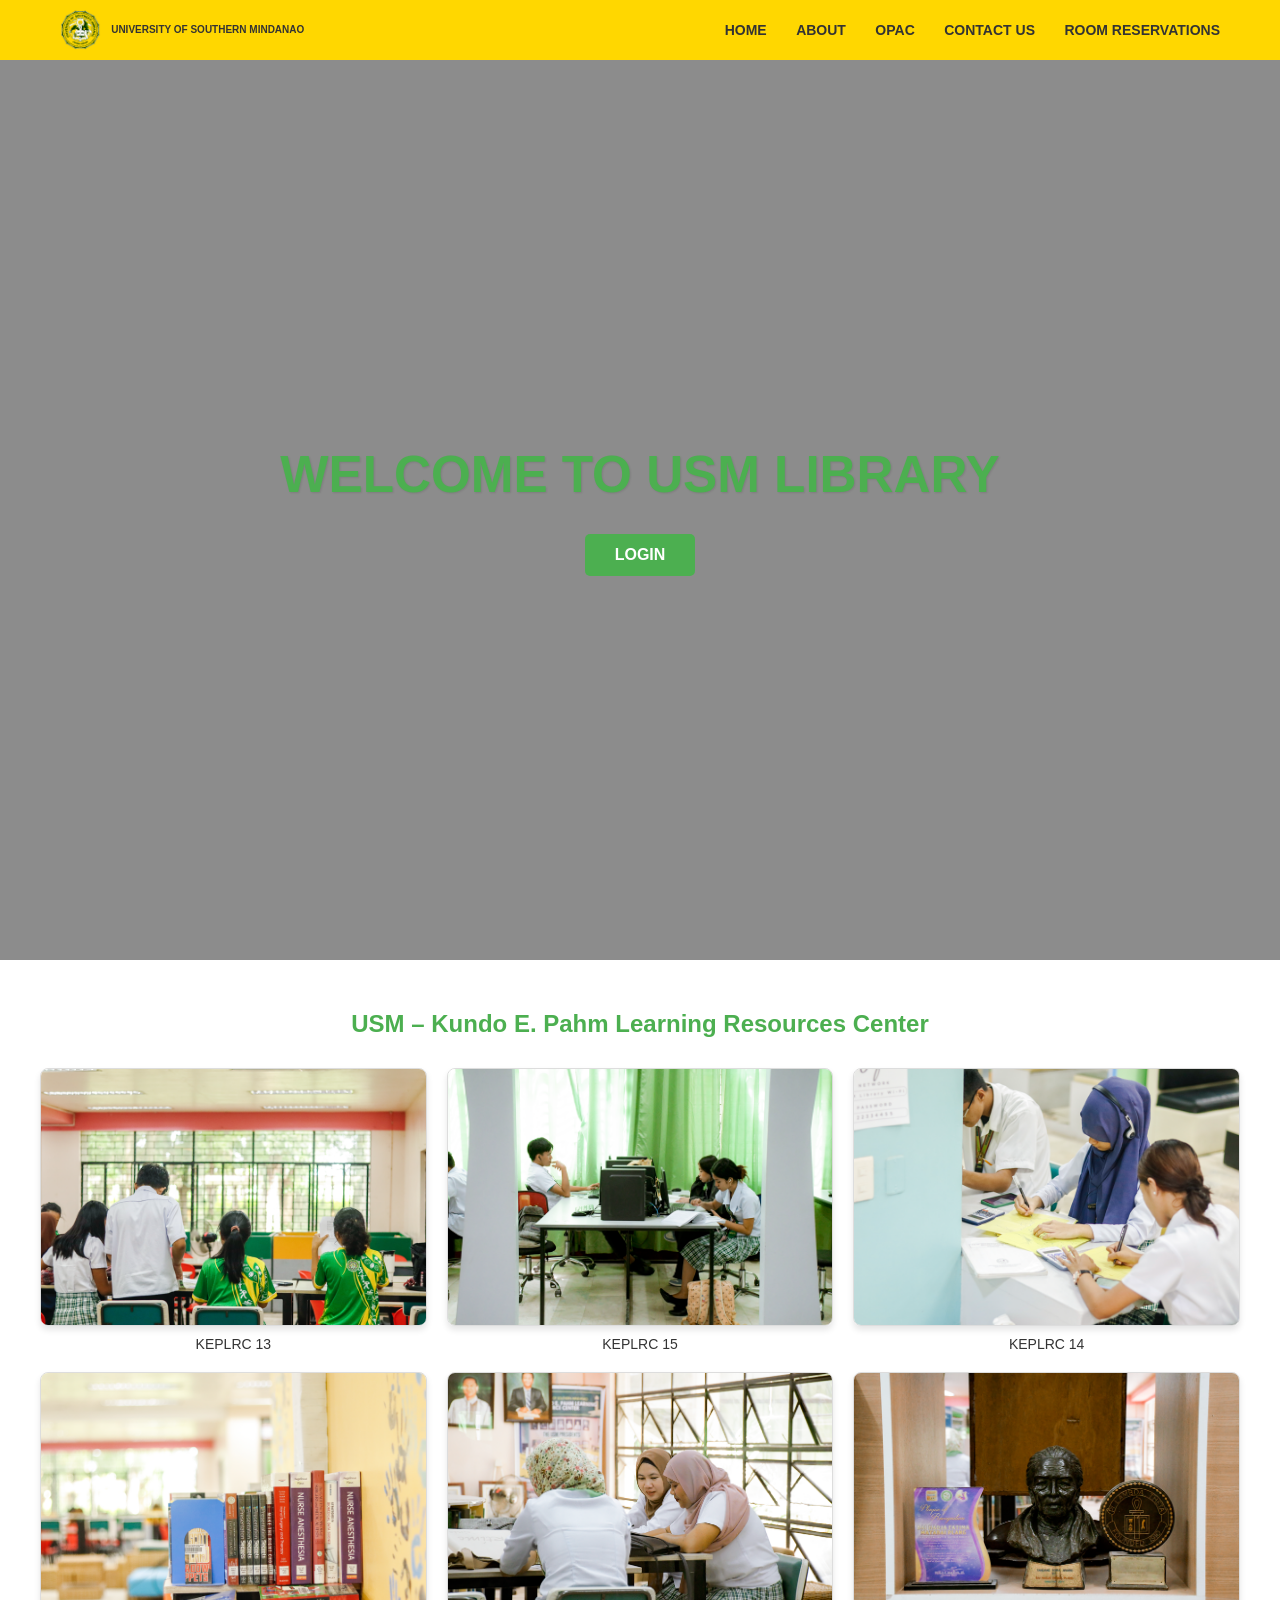
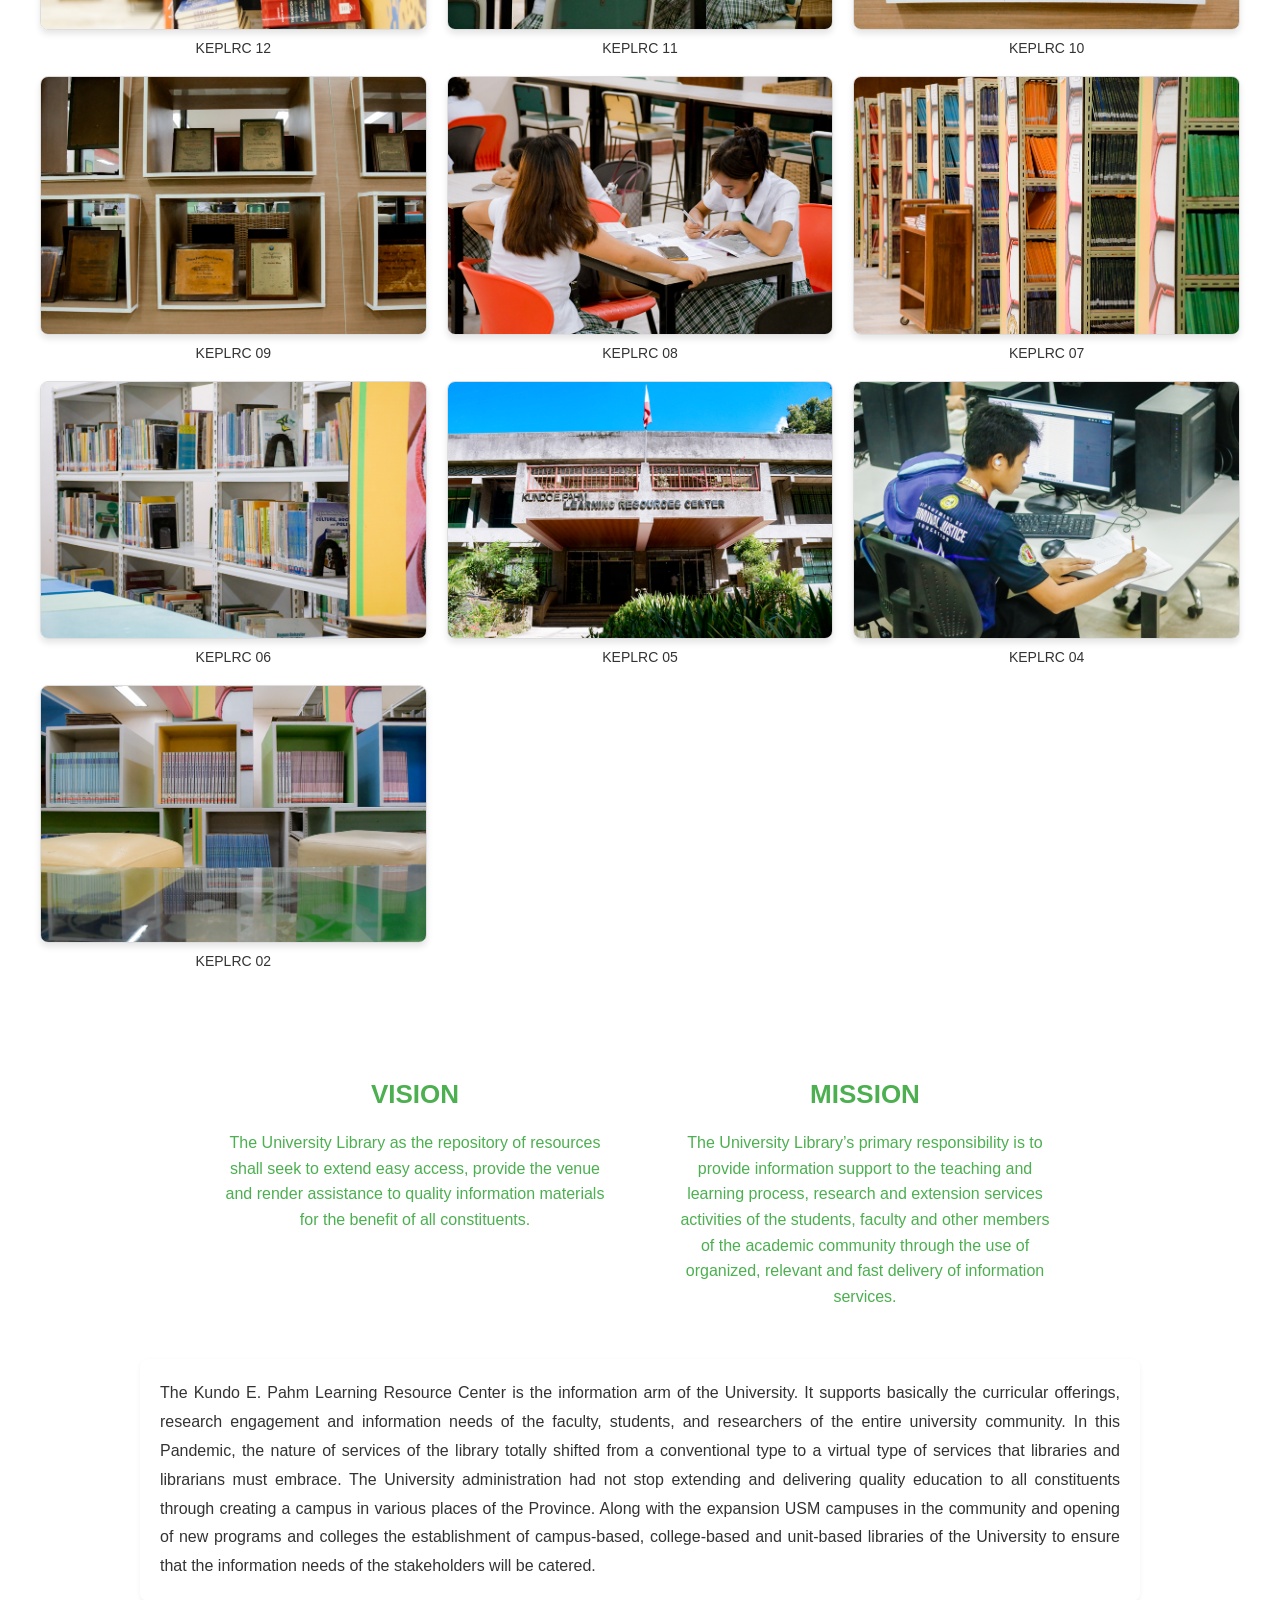
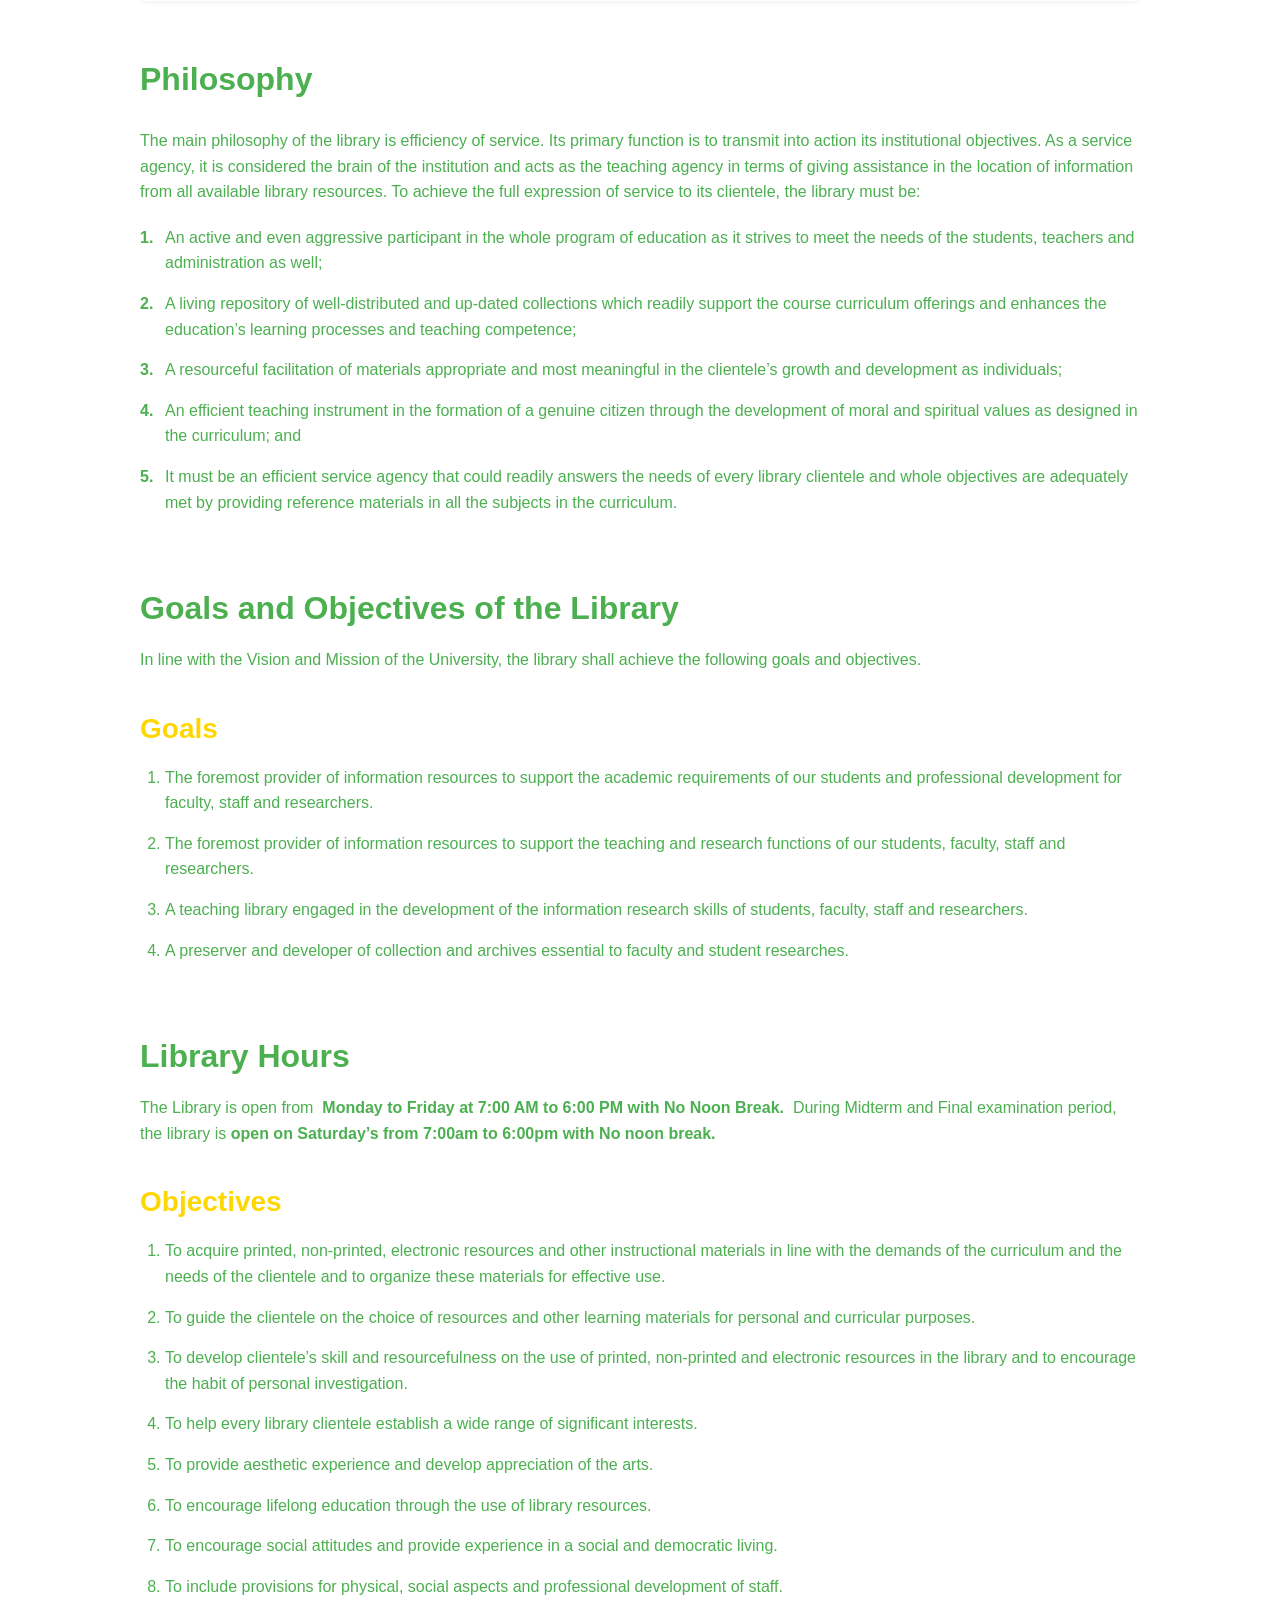
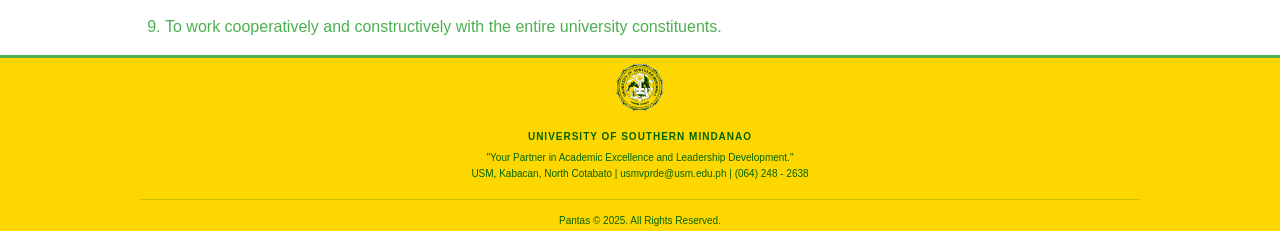
<file: index.html>
<!DOCTYPE html>
<html lang="en">
<head>
    <meta charset="UTF-8">
    <meta name="viewport" content="width=device-width, initial-scale=1.0">
    <title>USM Library</title>
    <link rel="stylesheet" href="style.css">
    <link rel="icon" type="image/x-icon" href="img/usm_logo_1954.png">
</head>
<body>

    <header class="navbar">
        <div class="navbar-content">
            <div class="logo-section">
                <img src="img/usm_logo_1954.png" alt="University Logo" class="logo">
                <span class="university-name">
                    UNIVERSITY OF SOUTHERN MINDANAO
                </span>
            </div>
            <nav class="nav-links">
                <a href="index.html">HOME</a>
                <a href="about.html">ABOUT</a>
                <a href="#">OPAC</a>
                <a href="contact.html">CONTACT US</a>
                <a href="#" class="highlight">ROOM RESERVATIONS</a>
            </nav>
        </div>
    </header>

    <main class="hero-section">
        <div class="overlay">
            <h1 class="welcome-text">WELCOME TO USM LIBRARY</h1>
            <button class="login-button">LOGIN</button>
        </div>
    </main>

    <section class="image-gallery-section">
        <div class="gallery-header">
            <h2>USM – Kundo E. Pahm Learning Resources Center</h2>
        </div>
        
        <div class="gallery-container">
            <div class="image-card">
                <img src="img/KEPLRC 13.png" alt="KEPLRC Room 13 Activity" class="gallery-image">
                <p class="caption">KEPLRC 13</p>
            </div>
            <div class="image-card">
                <img src="img/KEPLRC 15.png" alt="KEPLRC Room 15 Group Work" class="gallery-image">
                <p class="caption">KEPLRC 15</p>
            </div>
            <div class="image-card">
                <img src="img/KEPLRC 14.png" alt="KEPLRC Room 14 Students Studying" class="gallery-image">
                <p class="caption">KEPLRC 14</p>
            </div>

            <div class="image-card">
                <img src="img/KEPLRC 12.png" alt="KEPLRC Room 13 Activity Repeated" class="gallery-image">
                <p class="caption">KEPLRC 12</p>
            </div>
            <div class="image-card">
                <img src="img/KEPLRC 11.png" alt="KEPLRC Room 15 Group Work Repeated" class="gallery-image">
                <p class="caption">KEPLRC 11</p>
            </div>
            <div class="image-card">
                <img src="img/KEPLRC 10.png" alt="KEPLRC Room 14 Students Studying Repeated" class="gallery-image">
                <p class="caption">KEPLRC 10</p>
            </div>
            <div class="image-card">
                <img src="img/KEPLRC 09.png" alt="KEPLRC Room 14 Students Studying Repeated" class="gallery-image">
                <p class="caption">KEPLRC 09</p>
            </div>
            <div class="image-card">
                <img src="img/KEPLRC 08.png" alt="KEPLRC Room 14 Students Studying Repeated" class="gallery-image">
                <p class="caption">KEPLRC 08</p>
            </div>
            <div class="image-card">
                <img src="img/KEPLRC 07.png" alt="KEPLRC Room 14 Students Studying Repeated" class="gallery-image">
                <p class="caption">KEPLRC 07</p>
            </div>
            <div class="image-card">
                <img src="img/KEPLRC 06.png" alt="KEPLRC Room 14 Students Studying Repeated" class="gallery-image">
                <p class="caption">KEPLRC 06</p>
            </div>
            <div class="image-card">
                <img src="img/KEPLRC 05.png" alt="KEPLRC Room 14 Students Studying Repeated" class="gallery-image">
                <p class="caption">KEPLRC 05</p>
            </div>
            <div class="image-card">
                <img src="img/KEPLRC 04.png" alt="KEPLRC Room 14 Students Studying Repeated" class="gallery-image">
                <p class="caption">KEPLRC 04</p>
            </div>
            <div class="image-card">
                <img src="img/KEPLRC 02.png" alt="KEPLRC Room 14 Students Studying Repeated" class="gallery-image">
                <p class="caption">KEPLRC 02</p>
            </div>
            
        </div>
    </section>

<section class="vm-section">
        <div class="vm-container">
            <div class="vm-item vision-item">
                <h2 class="vm-title">VISION</h2>
                <p>The University Library as the repository of resources shall seek to extend easy access, provide the venue and render assistance to 
                    quality information materials for the benefit of all constituents.</p>
            </div>
            <div class="vm-item mission-item">
                <h2 class="vm-title">MISSION</h2>
                <p>The University Library’s primary responsibility is to provide information support to the teaching and learning process, research 
                    and extension services activities of the students, faculty and other members of the academic community through the use of organized, relevant 
                    and fast delivery of information services.</p>
            </div>
        </div>

        <div class="keplrc-description">
            <p>The Kundo E. Pahm Learning Resource Center is the information arm of the University. It supports basically the curricular offerings, 
                research engagement and information needs of the faculty, students, and researchers of the entire university community.
                 In this Pandemic, the nature of services of the library totally shifted from a conventional type to a virtual type of services that libraries and librarians must embrace. 
                 The University administration had not stop extending and delivering quality education to all constituents through creating a campus in various places of the Province. 
                 Along with the expansion USM campuses in the community and opening of new programs and colleges the establishment of campus-based, college-based and unit-based 
                 libraries of the University to ensure that the information needs of the stakeholders will be catered.</p>
        </div>
    </section>

    
        <div class="philosophy-container">
            <h2 class="philosophy-title">Philosophy</h2>
            <p class="philosophy-intro">The main philosophy of the library is efficiency of service. Its primary function is to transmit into action its institutional objectives. As a service agency, it is considered the brain of the institution and acts as the teaching agency in terms of giving assistance in the location of information from all available library resources. To achieve the full expression of service to its clientele, the library must be:</p>
            
            <ol class="philosophy-list">
                <li>An active and even aggressive participant in the whole program of education as it strives to meet the needs of the students, teachers and administration as well;</li>
                <li>A living repository of well-distributed and up-dated collections which readily support the course curriculum offerings and enhances the education’s learning processes and teaching competence;</li>
                <li>A resourceful facilitation of materials appropriate and most meaningful in the clientele’s growth and development as individuals;</li>
                <li>An efficient teaching instrument in the formation of a genuine citizen through the development of moral and spiritual values as designed in the curriculum; and</li>
                <li>It must be an efficient service agency that could readily answers the needs of every library clientele and whole objectives are adequately met by providing reference materials in all the subjects in the curriculum.</li>
            </ol>
        </div>
    </section>


    <section class="goals-objectives-section">
        <div class="goals-container">
            <h2 class="goals-main-title">Goals and Objectives of the Library</h2>
            <p class="goals-subtitle">In line with the Vision and Mission of the University, the library shall achieve the following goals and objectives.</p>
            
            <h3 class="goals-heading">Goals</h3>
            <ol class="goals-list">
                <li>The foremost provider of information resources to support the academic requirements of our students and professional development for faculty, staff and researchers.</li>
                <li>The foremost provider of information resources to support the teaching and research functions of our students, faculty, staff and researchers.</li>
                <li>A teaching library engaged in the development of the information research skills of students, faculty, staff and researchers.</li>
                <li>A preserver and developer of collection and archives essential to faculty and student researches.</li>
            </ol>
        </div>
    </section>

    <section class="objectives-section">
        <div class="goals-container">
  <h2 class="goals-main-title">Library Hours</h2>
            <p class="goals-subtitle">The Library is open from 
                <strong>Monday to Friday at 7:00 AM to 6:00 PM with No Noon Break. </strong> During Midterm and Final examination period, 
                the library is <strong>open on Saturday’s from 7:00am to 6:00pm with No noon break.</strong></p>
            
            <h3 class="goals-heading">Objectives</h3>
            <ol class="goals-list">
                <li>To acquire printed, non-printed, electronic resources and 
                    other instructional materials in line with the demands of the curriculum and the needs of the clientele and to organize these materials for effective use.</li>
                <li>To guide the clientele on the choice of resources and other learning materials for personal and curricular purposes.</li>
                <li>To develop clientele’s skill and resourcefulness on the use of printed, non-printed and electronic resources in the library and 
                    to encourage the habit of personal investigation.</li>
                <li>To help every library clientele establish a wide range of significant interests.</li>
                <li>To provide aesthetic experience and develop appreciation of the arts.</li>
                <li>To encourage lifelong education through the use of library resources.</li>
                <li>To encourage social attitudes and provide experience in a social and democratic living.</li>
                <li>To include provisions for physical, social aspects and professional development of staff.</li>
                <li>To work cooperatively and constructively with the entire university constituents.</li>

              

            </ol>
        </div>
    </section>

    <footer class="site-footer">
        <div class="footer-content">
            <img src="img/usm_logo_1954.png" alt="USM Logo" class="footer-logo">
            <h2 class="footer-university-name">UNIVERSITY OF SOUTHERN MINDANAO</h2>
            <p class="footer-tagline">"Your Partner in Academic Excellence and Leadership Development."</p>
            <p class="footer-tagline">USM, Kabacan, North Cotabato | usmvprde@usm.edu.ph | (064) 248 - 2638</p>
            <p class="footer-copyright">Pantas &copy; 2025. All Rights Reserved.</p>
        </div>
    </footer>



    <script src="script.js"></script>
 

</body>
</html>
</file>
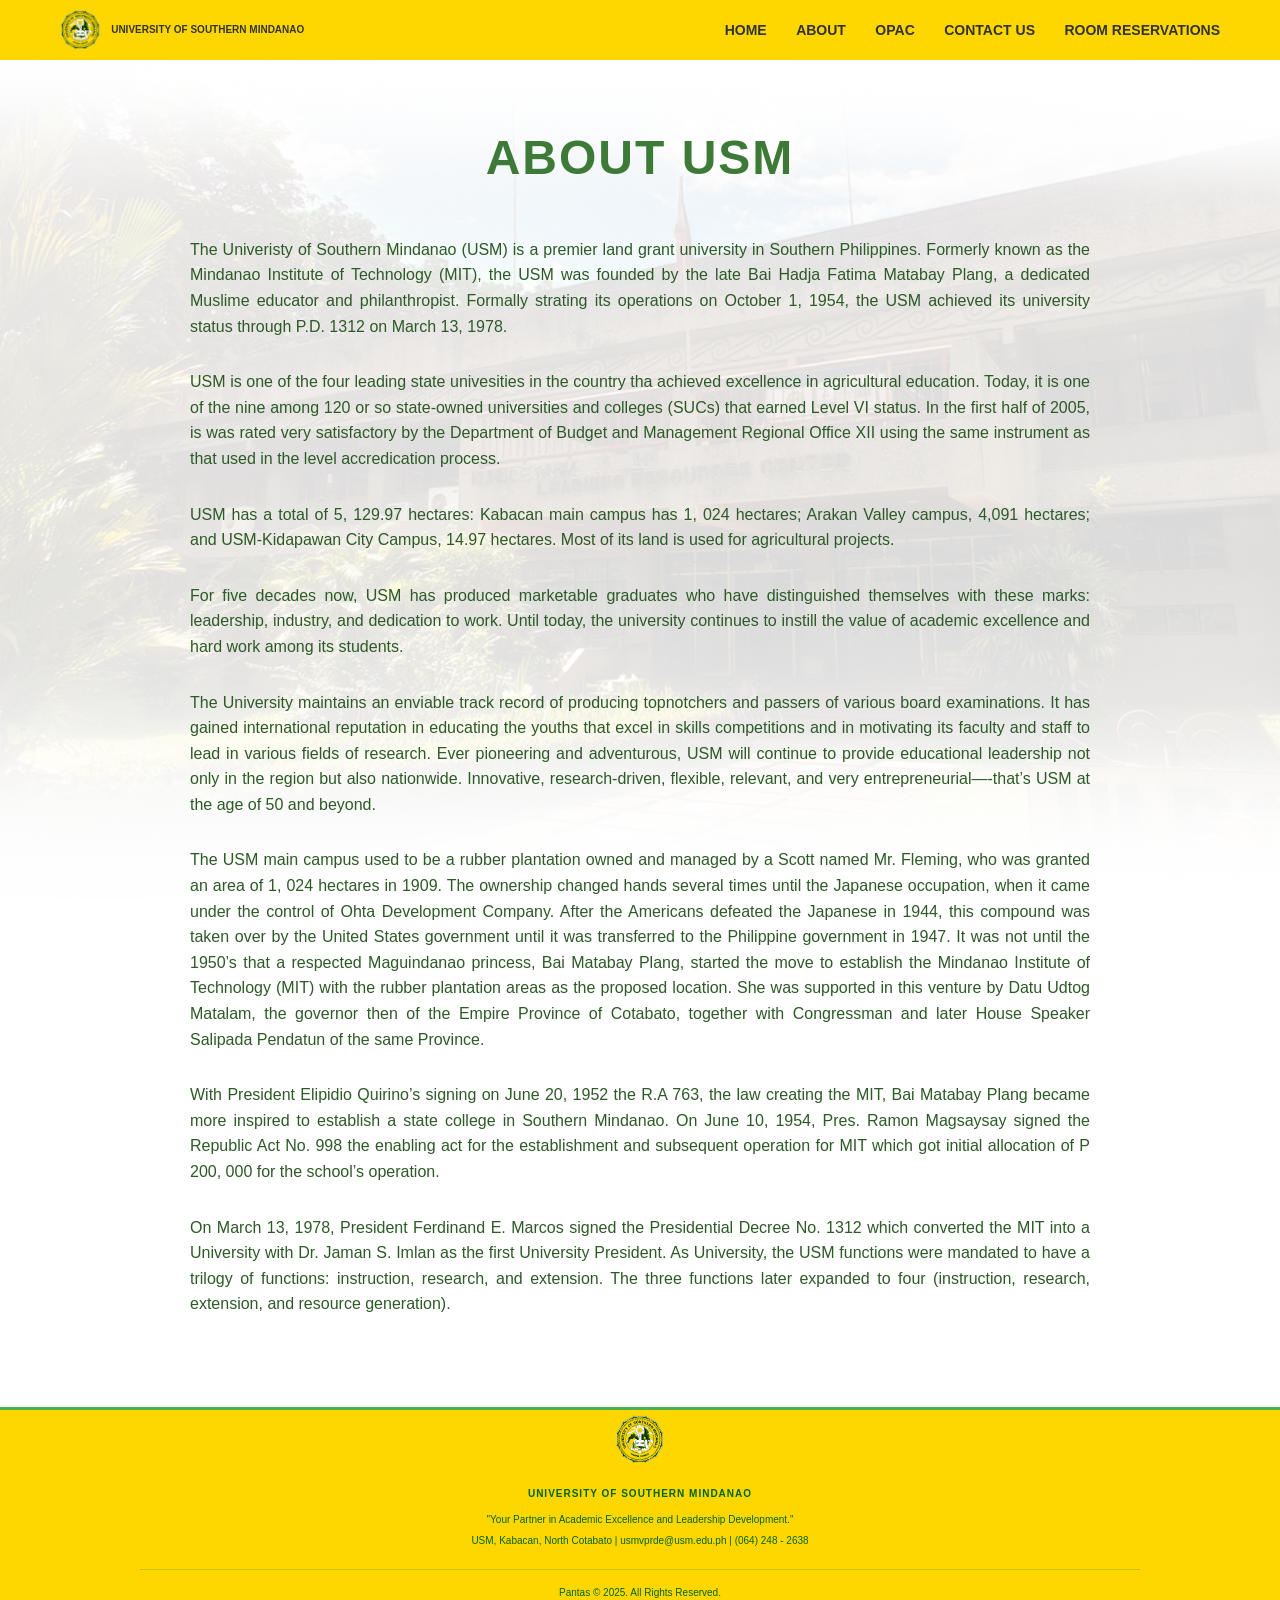
<file: about.html>
<!DOCTYPE html>
<html lang="en">
<head>
    <meta charset="UTF-8">
    <meta name="viewport" content="width=device-width, initial-scale=1.0">
    <title>USM Library</title>
    <link rel="stylesheet" href="about.css">
    <link rel="icon" type="image/x-icon" href="img/usm_logo_1954.png">
</head>
<body>

    <header class="navbar">
        <div class="navbar-content">
            <div class="logo-section">
                <img src="img/usm_logo_1954.png" alt="University Logo" class="logo">
                <span class="university-name">
                    UNIVERSITY OF SOUTHERN MINDANAO
                </span>
            </div>
            <nav class="nav-links">
                <a href="/">HOME</a>
                <a href="about.html">ABOUT</a>
                <a href="/opac">OPAC</a>
                <a href="contact.html">CONTACT US</a>
                <a href="/rooms/book">ROOM RESERVATIONS</a>
                <a href="/feedback" class="feedback-link" hidden>FEEDBACK</a>
            </nav>
        </div>
    </header>


    <div class="parallax-bg">
        <main class="content-container">
            <header class="reveal">
                <h1>ABOUT USM</h1>
            </header>

            <section class="text-content reveal">
                <p>The Univeristy of Southern Mindanao (USM) is a premier land grant university in Southern Philippines.
                    Formerly known as the Mindanao Institute of Technology (MIT), the USM was founded by the late Bai Hadja Fatima Matabay Plang,
                    a dedicated Muslime educator and philanthropist. Formally strating its operations on October 1, 1954, the USM achieved its university status through P.D. 1312 on March 13, 1978.
                </p>
            </section>

            <section class="text-content reveal">
                <p>USM is one of the four leading state univesities in the country tha achieved excellence in agricultural education. 
                    Today, it is one of the nine among 120 or so state-owned universities and colleges (SUCs) that earned Level VI status. In the first half of 2005, 
                    is was rated very satisfactory by the Department of Budget and Management Regional Office XII using the same instrument as that used in the level accredication process.</p>
            </section>

            <section class="text-content reveal">
                <p>USM has a total of 5, 129.97 hectares: Kabacan main campus has 1, 024 hectares; Arakan Valley campus, 4,091 hectares; 
                    and USM-Kidapawan City Campus, 14.97 hectares. Most of its land is used for agricultural projects.</p>
            </section>

            <section class="text-content reveal">
                <p>For five decades now, USM has produced marketable graduates who have distinguished themselves with these marks: leadership, industry, and dedication to work. 
                    Until today, the university continues to instill the value of academic excellence and hard work among its students.</p>
            </section>

            <section class="text-content reveal">
                <p>The University maintains an enviable track record of producing topnotchers and passers of various board examinations. 
                    It has gained international reputation in educating the youths that excel in skills competitions and in motivating its faculty and staff to lead in various fields of research. 
                    Ever pioneering and adventurous, USM will continue to provide educational leadership not only in the region but also nationwide. Innovative, research-driven, flexible, relevant, 
                    and very entrepreneurial—-that’s USM at the age of 50 and beyond.</p>
            </section>

            <section class="text-content reveal">
                <p>The USM main campus used to be a rubber plantation owned and managed by a Scott named Mr. Fleming, who was granted an area of 1, 024 hectares in 1909. 
                    The ownership changed hands several times until the Japanese occupation, when it came under the control of Ohta Development Company. 
                    After the Americans defeated the Japanese in 1944, this compound was taken over by the United States government until it was transferred to the Philippine government in 1947. 
                    It was not until the 1950’s that a respected Maguindanao princess, Bai Matabay Plang, started the move to establish the Mindanao Institute of Technology (MIT) 
                    with the rubber plantation areas as the proposed location. She was supported in this venture by Datu Udtog Matalam, the governor then of the Empire Province of Cotabato, 
                    together with Congressman and later House Speaker Salipada Pendatun of the same Province.</p>
            </section>

            <section class="text-content reveal">
                <p>With President Elipidio Quirino’s signing on June 20, 1952 the R.A 763, the law creating the MIT, Bai Matabay Plang became more inspired to establish a state college in 
                    Southern Mindanao. On June 10, 1954, Pres. Ramon Magsaysay signed the Republic Act No. 998 the enabling act for the establishment and subsequent operation for MIT 
                    which got initial allocation of P 200, 000 for the school’s operation.</p>
            </section>

             <section class="text-content reveal">
                <p>On March 13, 1978, President Ferdinand E. Marcos signed the Presidential Decree No. 1312 which converted the MIT into a University with 
                    Dr. Jaman S. Imlan as the first University President. As University, the USM functions were mandated to have a trilogy of functions: instruction, research, and extension. 
                    The three functions later expanded to four (instruction, research, extension, and resource generation).</p>
            </section>

            <section class="text-content reveal" hidden>
                <h3>Campus Land Area</h3>
                <p>USM has a total of 5,129.97 hectares: Kabacan main campus has 1,024 hectares; Arakan Valley campus, 4,091 hectares; and USM-Kidapawan City Campus, 14.97 hectares.</p>
            </section>

            </main>
    </div>


    <footer class="site-footer">
        <div class="footer-content">
            <img src="img/usm_logo_1954.png" alt="USM Logo" class="footer-logo">
            <h2 class="footer-university-name">UNIVERSITY OF SOUTHERN MINDANAO</h2>
            <p class="footer-tagline">"Your Partner in Academic Excellence and Leadership Development."</p>
            <p class="footer-tagline">USM, Kabacan, North Cotabato | usmvprde@usm.edu.ph | (064) 248 - 2638</p>
            <p class="footer-copyright">Pantas &copy; 2025. All Rights Reserved.</p>
        </div>
    </footer>

    <script src="about.js"></script>
</body>
</html>
</file>
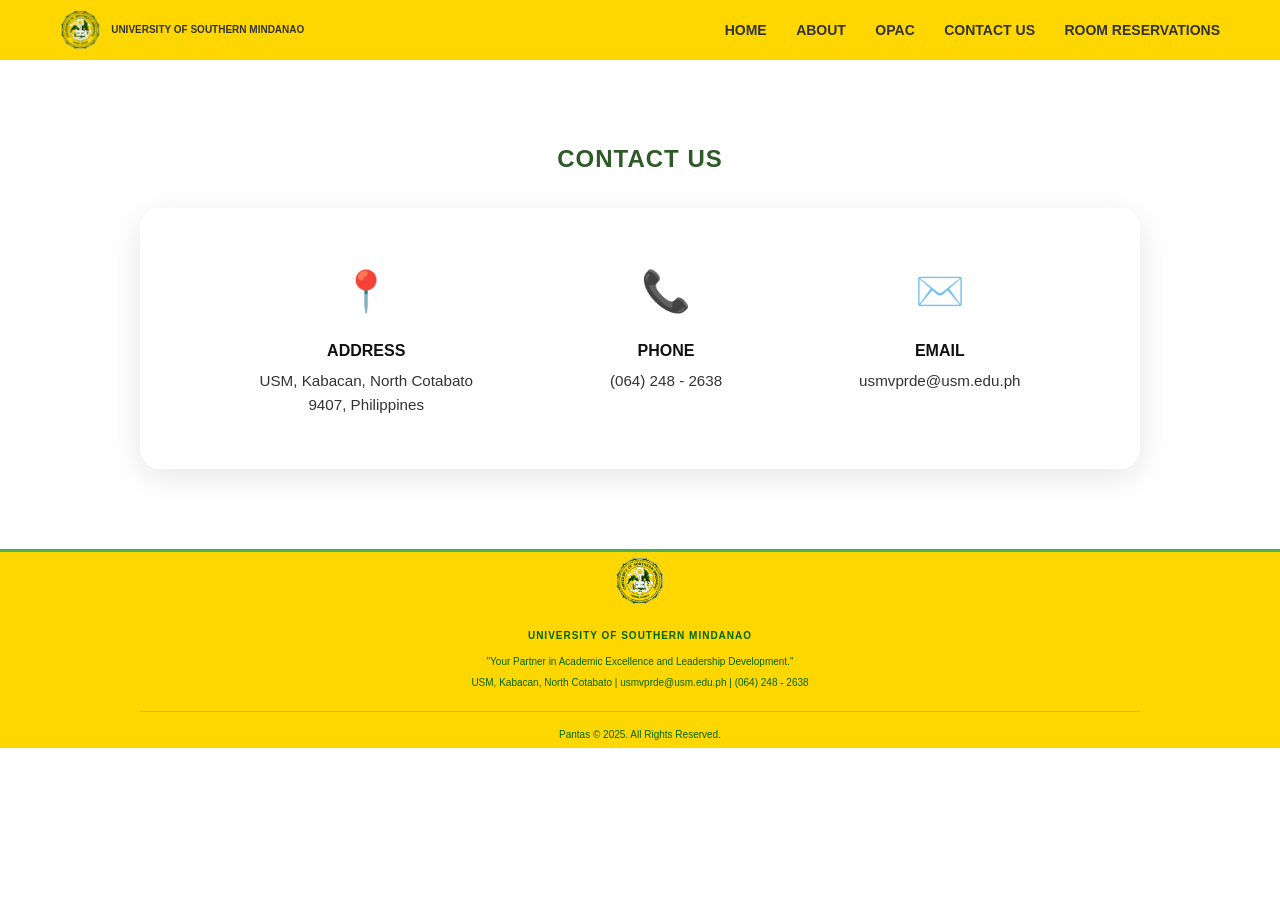
<file: contact.html>
<!DOCTYPE html>
<html lang="en">
<head>
    <meta charset="UTF-8">
    <meta name="viewport" content="width=device-width, initial-scale=1.0">
    <title>USM Library</title>
    <link rel="stylesheet" href="contact.css">
    <link rel="icon" type="image/x-icon" href="img/usm_logo_1954.png">
</head>
<body>

    <header class="navbar">
        <div class="navbar-content">
            <div class="logo-section">
                <img src="img/usm_logo_1954.png" alt="University Logo" class="logo">
                <span class="university-name">
                    UNIVERSITY OF SOUTHERN MINDANAO
                </span>
            </div>
            <nav class="nav-links">
                <a href="/">HOME</a>
                <a href="about.html">ABOUT</a>
                <a href="/opac">OPAC</a>
                <a href="contact.html">CONTACT US</a>
                <a href="/rooms/book">ROOM RESERVATIONS</a>
                <a href="/feedback" class="feedback-link" hidden>FEEDBACK</a>
            </nav>
        </div>
    </header>

    <section class="contact-section reveal">
    <h2>CONTACT US</h2>
    <div class="glass-card">
        <div class="contact-item">
            <div class="icon">📍</div>
            <h4>ADDRESS</h4>
            <p>USM, Kabacan, North Cotabato</p>
            <p>9407, Philippines</p>
        </div>
        <div class="contact-item">
            <div class="icon">📞</div>
            <h4>PHONE</h4>
            <p>(064) 248 - 2638</p>
        </div>
        <div class="contact-item">
            <div class="icon">✉️</div>
            <h4>EMAIL</h4>
            <p>usmvprde@usm.edu.ph</p>
        </div>
    </div>
</section>


    <footer class="site-footer">
        <div class="footer-content">
            <img src="img/usm_logo_1954.png" alt="USM Logo" class="footer-logo">
            <h2 class="footer-university-name">UNIVERSITY OF SOUTHERN MINDANAO</h2>
            <p class="footer-tagline">"Your Partner in Academic Excellence and Leadership Development."</p>
            <p class="footer-tagline">USM, Kabacan, North Cotabato | usmvprde@usm.edu.ph | (064) 248 - 2638</p>
            <p class="footer-copyright">Pantas &copy; 2025. All Rights Reserved.</p>
        </div>
    </footer>

    <script src="about.js"></script>
</body>
</html>
</file>
<file: style.css>
/* Basic Reset and Global Styles */
* {
    margin: 0;
    padding: 0;
    box-sizing: border-box;
    /* Optional: Use a similar font */
    font-family: Poppins, sans-serif; 
}

:root {
    /* Define color variables based on the image */
    --primary-yellow: #FFD700; /* A bright yellow */
    --secondary-green: #4CAF50; /* A vibrant green */
    --text-dark: #333;
    --text-light: #fff;
    --hero-overlay-color: rgba(255, 255, 255, 0.75); /* White foggy overlay */
}

/* --- Navigation Bar (Header) --- */
.navbar {
    background-color: var(--primary-yellow);
    /* Ensures the navbar is at the top */
    position: sticky; 
    top: 0;
    z-index: 10;
}

.navbar-content {
    /* Set max width to mimic typical web layouts */
    max-width: 1200px; 
    margin: 0 auto;
    padding: 10px 20px;
    display: flex;
    justify-content: space-between;
    align-items: center;
}

.logo-section {
    display: flex;
    align-items: center;
}

.logo {
    /* Adjust size to match the small logo in the image */
    height: 40px; 
    margin-right: 10px;
}

.university-name {
    color: var(--text-dark);
    font-size: 10px;
    font-weight: bold;
    line-height: 1.2;
}

.nav-links a {
    color: var(--text-dark);
    text-decoration: none;
    font-size: 14px;
    font-weight: bold;
    margin-left: 25px;
    /* Animation: Subtle transition for hover effect */
    transition: color 0.3s ease; 
    transition: color 0.3s ease, transform 0.3s ease;
}

.nav-links a:hover {
    color: var(--secondary-green);
}

.nav-links .highlight {
    /* To match the slightly different look/emphasis of ROOM RESERVATIONS */
    /* Could be colored green, or just a different shade */
    color: var(--text-dark); 
}


/* --- Hero Section (Main Content) --- */
/*.hero-section {*/
/*     Set height to cover the visible screen */
    /*height: calc(100vh - 60px); /* Adjust based on your header height 
    width: 100%;
     Replace 'library-bg.jpg' with the path to your actual image 
    background-image: url('img/kplrc_banner_2-2048x881.png'); 
    background-size: cover;
    background-position: center;
    display: flex;
    justify-content: center;
    align-items: center;
}*/

/*.overlay {*/
    /* This creates the foggy, white washout effect */
/*    background-color: var(--hero-overlay-color); */
/*    width: 100%;*/
/*    height: 100%;*/
/*    display: flex;*/
/*    flex-direction: column;*/
/*    justify-content: center;*/
/*    align-items: center;*/
/*}*/

.welcome-text {
    /* Match the green color and font style */
    color: var(--secondary-green);
    font-size: 4vw; /* Responsive font size */
    font-weight: 900;
    margin-bottom: 30px;
    text-shadow: 1px 1px 2px rgba(0, 0, 0, 0.1);
    /* Initial state for a JS animation (e.g., fade in from below) */
    /* opacity: 0; 
    transform: translateY(20px); 
    transition: opacity 1s ease-out, transform 1s ease-out; */
}

.login-button {
    background-color: var(--secondary-green);
    color: var(--text-light);
    border: none;
    padding: 12px 30px;
    font-size: 16px;
    font-weight: bold;
    border-radius: 5px;
    cursor: pointer;
    /* Animation: Click/Hover effect */
    transition: background-color 0.3s ease, transform 0.1s ease;
}

.login-button:hover {
    background-color: #388E3C; /* Darker shade on hover */
}

.login-button:active {
    /* Push-down effect on click */
    transform: scale(0.98); 
}



/* --- Styling for the New Image Gallery Section --- */

.image-gallery-section {
    padding: 50px 20px;
    background-color: #ffffff; /* White background for the section */
    text-align: center;
}

.gallery-header h2 {
    color: #4CAF50; /* Green color for the title */
    font-size: 24px;
    font-weight: bold;
    margin-bottom: 30px;
}

/* Gallery Container - Grid Layout (3 columns) */
.gallery-container {
    display: grid;
    grid-template-columns: repeat(3, 1fr);
    gap: 20px; /* Space between images */
    max-width: 1200px;
    margin: 0 auto; /* Center the grid container */
}

/* Individual Image Card Styling */
.image-card {
    display: flex;
    flex-direction: column;
    align-items: center;
}

.gallery-image {
    width: 100%;
    /* Maintain aspect ratio */
    height: auto; 
    object-fit: cover;
    border-radius: 8px; /* Rounded corners for the images */
    /* Optional: Add a subtle border or shadow to mimic the original look */
    border: 1px solid #ddd;
    box-shadow: 0 4px 6px rgba(0, 0, 0, 0.1);
    margin-bottom: 10px;
}

/* Caption Styling */
.caption {
    font-size: 14px;
    font-weight: 500;
    color: #333;
    margin-top: 0;
}

/* Responsive adjustment for the gallery */
@media (max-width: 768px) {
    .gallery-container {
        /* Stack images vertically on small screens */
        grid-template-columns: 1fr;
    }
}



.vm-section {
    padding: 60px 20px;
    background-color: #ffffff; /* Light gray background to separate from other sections */
    text-align: center;
}

.vm-container {
    display: flex;
    justify-content: center;
    gap: 50px; /* Space between Vision and Mission columns */
    max-width: 900px;
    margin: 0 auto 50px auto; /* Center the V/M block and add space at the bottom */
}

.vm-item {
    flex: 1; /* Both items take equal space */
    max-width: 400px; /* Limit width for readability */
    padding: 0 10px;
}

.vm-title {
    color: #4CAF50; /* Green color for the titles */
    font-size: 26px;
    font-weight: bold;
    margin-bottom: 20px;
}

.vm-item p {
    color: #4CAF50; /* Green text color for the body text */
    font-size: 16px;
    line-height: 1.6;
}

/* Styling for the Kundo E. Pahm LRC Description */
.keplrc-description {
    max-width: 1000px;
    margin: 0 auto;
    padding: 20px;
    background-color: #ffffff; /* White background for the large text block */
    border-radius: 8px;
    box-shadow: 0 2px 5px rgba(0, 0, 0, 0.05);
}

.keplrc-description p {
    color: #333; /* Darker text for readability in the main block */
    font-size: 16px;
    line-height: 1.8;
    text-align: justify; /* Justify the text block for a clean look */
}

/* Media Query for responsiveness (Vision/Mission stack on mobile) */
@media (max-width: 768px) {
    .vm-container {
        flex-direction: column; /* Stack V/M vertically */
        gap: 30px;
    }
}


/* --- Styling for Philosophy Section --- */

.philosophy-section {
    padding: 60px 20px;
    background-color: #ffffff; /* White background */
    text-align: center;
}

.philosophy-container {
    max-width: 1000px;
    margin: 0 auto;
    text-align: left; /* Align text within the container to the left, as in the image */
}

.philosophy-title {
    color: #4CAF50; /* Green color for the title */
    font-size: 32px;
    font-weight: bold;
    margin-bottom: 30px;
    text-align: left;
}

.philosophy-intro {
    color: #4CAF50; /* Green text color */
    font-size: 16px;
    line-height: 1.6;
    margin-bottom: 20px;
}

.philosophy-list {
    list-style: none; /* Remove default list markers */
    padding-left: 0;
    counter-reset: philosophy-counter; /* Initialize a counter */
}

.philosophy-list li {
    color: #4CAF50; /* Green text color */
    font-size: 16px;
    line-height: 1.6;
    margin-bottom: 15px;
    position: relative;
    padding-left: 25px; /* Space for the custom counter */
}

/* Custom numbering style using CSS counters */
.philosophy-list li:before {
    counter-increment: philosophy-counter;
    content: counter(philosophy-counter) ".";
    font-weight: bold;
    color: #4CAF50; /* Ensure the number is also green */
    position: absolute;
    left: 0;
    top: 0;
}


/* --- Styling for Goals and Objectives Section --- */

.goals-objectives-section {
    padding: 60px 20px;
    background-color: #ffffff; /* Light gray background to distinguish the section */
    text-align: center;
}

.goals-container {
    max-width: 1000px;
    margin: 0 auto;
    text-align: left;
}

.goals-main-title {
    color: #4CAF50; /* Green color for the main title */
    font-size: 32px;
    font-weight: bold;
    margin-bottom: 20px;
}

.goals-subtitle {
    color: #4CAF50; /* Green text color */
    font-size: 16px;
    line-height: 1.6;
    margin-bottom: 40px;
}

.goals-heading {
    color: #FFD700; /* Gold/Yellow color for the "Goals" heading */
    font-size: 28px;
    font-weight: bold;
    margin-top: 40px;
    margin-bottom: 20px;
}

.goals-list {
    list-style: decimal; /* Use standard numbered list */
    padding-left: 25px;
}

.goals-list li {
    color: #4CAF50; /* Green text color for list items */
    font-size: 16px;
    line-height: 1.6;
    margin-bottom: 15px;
}


/* --- Footer Styling --- */
.site-footer {
    background-color: #FFD700; /* University Yellow */
    padding: 5px 20px;
    text-align: center;
    border-top: 3px solid #4CAF50; /* Green accent line */
}

.footer-content {
    max-width: 1000px;
    margin: 0 auto;
}

.footer-logo {
    width: 50px; /* Adjust size as needed */
    height: auto;
    margin-bottom: 5px;
}

.footer-university-name {
    color: #006400; /* Dark Green */
    font-size: 10px;
    font-weight: bold;
    margin: 10px 0;
    letter-spacing: 1px;
}

.footer-tagline {
    color: #006400; /* Dark Green */
    font-size: 10px;
    margin-bottom: 5px;
}

.footer-copyright {
    color: #006400; /* Dark Green */
    font-size: 10px;
    margin-top: 20px;
    border-top: 1px solid rgba(0, 100, 0, 0.2);
    padding-top: 15px;
}

.hero-section {
    position: relative;
    width: 100%;
    height: 100vh;
    overflow: hidden; /* prevents spill */
}

.bg-video {
    position: absolute;
    inset: 0;                 /* 🔑 replaces top/left hacks */
    width: 100%;
    height: 100%;
    object-fit: cover;        /* 🔑 THIS forces perfect fit */
    object-position: center;  /* keeps subject centered */
    z-index: -2;
}


/* Dark overlay for readability */
.hero-section::before {
    content: "";
    position: absolute;
    inset: 0;
    background: rgba(0, 0, 0, 0.45);
    z-index: -1;
}

.overlay {
    position: relative;
    z-index: 1;
    height: 100%;
    display: flex;
    flex-direction: column;
    justify-content: center;
    align-items: center;
    color: white;
    text-align: center;
}


/* Responsive Footer */
@media (max-width: 768px) {
    .footer-university-name {
        font-size: 18px;
    }
    .objectives-heading, .objectives-list, .library-hours-heading, .library-hours-text {
        max-width: 95%;
    }
}
</file>
<file: about.css>
/* Basic Reset and Global Styles */
* {
    margin: 0;
    padding: 0;
    box-sizing: border-box;
    /* Optional: Use a similar font */
    font-family: Poppins, sans-serif; 
}

:root {
    /* Define color variables based on the image */
    --primary-yellow: #FFD700; /* A bright yellow */
    --secondary-green: #4CAF50; /* A vibrant green */
    --text-dark: #333;
    --text-light: #fff;
    --hero-overlay-color: rgba(255, 255, 255, 0.75); /* White foggy overlay */
}

/* --- Navigation Bar (Header) --- */
.navbar {
    background-color: var(--primary-yellow);
    /* Ensures the navbar is at the top */
    position: sticky; 
    top: 0;
    z-index: 10;
}

.navbar-content {
    /* Set max width to mimic typical web layouts */
    max-width: 1200px; 
    margin: 0 auto;
    padding: 10px 20px;
    display: flex;
    justify-content: space-between;
    align-items: center;
}

.logo-section {
    display: flex;
    align-items: center;
}

.logo {
    /* Adjust size to match the small logo in the image */
    height: 40px; 
    margin-right: 10px;
}

.university-name {
    color: var(--text-dark);
    font-size: 10px;
    font-weight: bold;
    line-height: 1.2;
}

.nav-links a {
    color: var(--text-dark);
    text-decoration: none;
    font-size: 14px;
    font-weight: bold;
    margin-left: 25px;
    /* Animation: Subtle transition for hover effect */
    transition: color 0.3s ease; 
    transition: color 0.3s ease, transform 0.3s ease;
}

.nav-links a:hover {
    color: var(--secondary-green);
}

.nav-links .highlight {
    /* To match the slightly different look/emphasis of ROOM RESERVATIONS */
    /* Could be colored green, or just a different shade */
    color: var(--text-dark); 
}

* {
    margin: 0;
    padding: 0;
    box-sizing: border-box;
}

body {
    font-family: 'Poppins', Tahoma, Geneva, Verdana, sans-serif;
    line-height: 1.6;
    color: #2d5a27; /* Dark green text from the image */
}

/* Parallax Effect */
.parallax-bg {
    background-image: linear-gradient(rgba(255, 255, 255, 0.85), rgba(255, 255, 255, 0.85)), 
                      url('img/kplrc_banner_2-2048x881.png'); /* Replace with your USM image */
    background-attachment: fixed;
    background-position: center;
    background-repeat: no-repeat;
    background-size: cover;
    min-height: 100vh;
    padding: 60px 20px;
}

.content-container {
    max-width: 900px;
    margin: 0 auto;
    text-align: justify;
}

header h1 {
    font-size: 3rem;
    text-align: center;
    margin-bottom: 40px;
    letter-spacing: 2px;
    color: #3e7a37;
}

.text-content {
    margin-bottom: 30px;
    font-size: 1rem;
}

/* Scroll Animation Classes */
.reveal {
    opacity: 0;
    transform: translateY(30px);
    transition: all 0.8s ease-out;
}

.reveal.active {
    opacity: 1;
    transform: translateY(0);
}


/* --- Footer Styling --- */
.site-footer {
    background-color: #FFD700; /* University Yellow */
    padding: 5px 20px;
    text-align: center;
    border-top: 3px solid #4CAF50; /* Green accent line */
}

.footer-content {
    max-width: 1000px;
    margin: 0 auto;
}

.footer-logo {
    width: 50px; /* Adjust size as needed */
    height: auto;
    margin-bottom: 5px;
}

.footer-university-name {
    color: #006400; /* Dark Green */
    font-size: 10px;
    font-weight: bold;
    margin: 10px 0;
    letter-spacing: 1px;
}

.footer-tagline {
    color: #006400; /* Dark Green */
    font-size: 10px;
    margin-bottom: 5px;
}

.footer-copyright {
    color: #006400; /* Dark Green */
    font-size: 10px;
    margin-top: 20px;
    border-top: 1px solid rgba(0, 100, 0, 0.2);
    padding-top: 15px;
}

/* Responsive Footer */
@media (max-width: 768px) {
    .footer-university-name {
        font-size: 18px;
    }
    .objectives-heading, .objectives-list, .library-hours-heading, .library-hours-text {
        max-width: 95%;
    }
}
</file>
<file: contact.css>
/* Basic Reset and Global Styles */
* {
    margin: 0;
    padding: 0;
    box-sizing: border-box;
    /* Optional: Use a similar font */
    font-family: Poppins, sans-serif; 
    
}

:root {
    /* Define color variables based on the image */
    --primary-yellow: #FFD700; /* A bright yellow */
    --secondary-green: #4CAF50; /* A vibrant green */
    --text-dark: #333;
    --text-light: #fff;
    --hero-overlay-color: rgba(255, 255, 255, 0.75); /* White foggy overlay */
}

/* --- Navigation Bar (Header) --- */
.navbar {
    background-color: var(--primary-yellow);
    /* Ensures the navbar is at the top */
    position: sticky; 
    top: 0;
    z-index: 10;
}

.navbar-content {
    /* Set max width to mimic typical web layouts */
    max-width: 1200px; 
    margin: 0 auto;
    padding: 10px 20px;
    display: flex;
    justify-content: space-between;
    align-items: center;
}

.logo-section {
    display: flex;
    align-items: center;
}

.logo {
    /* Adjust size to match the small logo in the image */
    height: 40px; 
    margin-right: 10px;
}

.university-name {
    color: var(--text-dark);
    font-size: 10px;
    font-weight: bold;
    line-height: 1.2;
}

.nav-links a {
    color: var(--text-dark);
    text-decoration: none;
    font-size: 14px;
    font-weight: bold;
    margin-left: 25px;
    /* Animation: Subtle transition for hover effect */
    transition: color 0.3s ease; 
    transition: color 0.3s ease, transform 0.3s ease;
}

.nav-links a:hover {
    color: var(--secondary-green);
}

.nav-links .highlight {
    /* To match the slightly different look/emphasis of ROOM RESERVATIONS */
    /* Could be colored green, or just a different shade */
    color: var(--text-dark); 
}

* {
    margin: 0;
    padding: 0;
    box-sizing: border-box;
}

body {
    font-family: 'Poppins', Tahoma, Geneva, Verdana, sans-serif;
    line-height: 1.6;
    color: #2d5a27; /* Dark green text from the image */
}


/* Contact Section Styling */
.contact-section {
    padding: 80px 20px;
    text-align: center;
}

.contact-section h2 {
    color: #2d5a27;
    margin-bottom: 30px;
    letter-spacing: 1px;
}

.glass-card {
    background: rgba(255, 255, 255, 0.4); /* Frosted glass look */
    backdrop-filter: blur(10px);
    border: 1px solid rgba(255, 255, 255, 0.2);
    border-radius: 20px;
    padding: 50px;
    max-width: 1000px;
    margin: 0 auto;
    display: flex;
    justify-content: space-around;
    box-shadow: 0 8px 32px rgba(0, 0, 0, 0.1);
}

.contact-item h4 {
    margin: 15px 0 5px;
    color: #111;
    font-weight: bold;
}

.contact-item p {
    font-size: 0.95rem;
    color: #333;
    margin: 0;
}

.icon {
    font-size: 2.5rem;
    color: #000;
}

/* Yellow Footer Styling */
.main-footer {
    background-color: #ffcc00; /* USM Gold/Yellow */
    color: #1a4d1a; /* Dark green text */
    padding: 40px 20px;
    text-align: center;
}

.footer-logo {
    width: 80px;
    margin-bottom: 15px;
}

.main-footer h3 {
    font-weight: 800;
    margin-bottom: 10px;
    letter-spacing: 1px;
}

.tagline {
    font-style: italic;
    font-size: 0.9rem;
    margin-bottom: 10px;
}

.contact-line, .copyright {
    font-size: 0.85rem;
    margin-bottom: 5px;
}

/* Responsive adjustment for the glass card */
@media (max-width: 768px) {
    .glass-card {
        flex-direction: column;
        gap: 30px;
    }
}





/* --- Footer Styling --- */
.site-footer {
    background-color: #FFD700; /* University Yellow */
    padding: 5px 20px;
    text-align: center;
    border-top: 3px solid #4CAF50; /* Green accent line */
}

.footer-content {
    max-width: 1000px;
    margin: 0 auto;
}

.footer-logo {
    width: 50px; /* Adjust size as needed */
    height: auto;
    margin-bottom: 5px;
}

.footer-university-name {
    color: #006400; /* Dark Green */
    font-size: 10px;
    font-weight: bold;
    margin: 10px 0;
    letter-spacing: 1px;
}

.footer-tagline {
    color: #006400; /* Dark Green */
    font-size: 10px;
    margin-bottom: 5px;
}

.footer-copyright {
    color: #006400; /* Dark Green */
    font-size: 10px;
    margin-top: 20px;
    border-top: 1px solid rgba(0, 100, 0, 0.2);
    padding-top: 15px;
}

/* Responsive Footer */
@media (max-width: 768px) {
    .footer-university-name {
        font-size: 18px;
    }
    .objectives-heading, .objectives-list, .library-hours-heading, .library-hours-text {
        max-width: 95%;
    }
}
</file>
